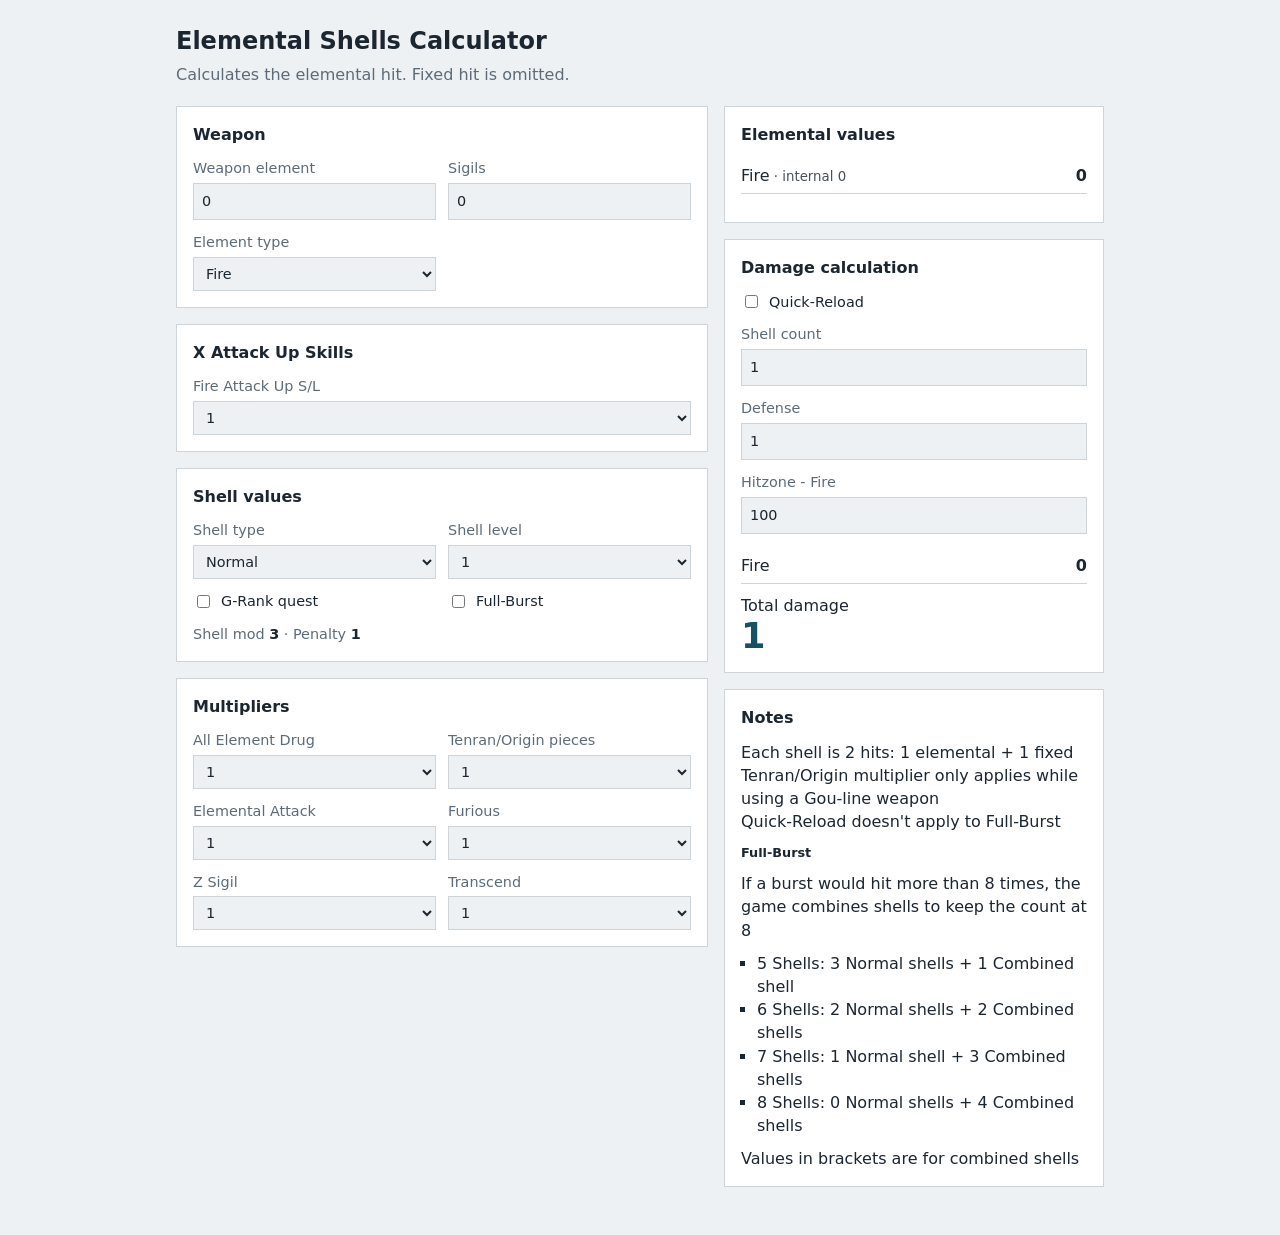
<file: index.html>
<!doctype html>
<html lang="en">
<head>
<meta charset="utf-8">
<meta name="viewport" content="width=device-width, initial-scale=1">
<title>Elemental Shells Calculator (ZZ)</title>
<link rel="stylesheet" href="styles.css">
<link rel="icon" type="image/x-icon" href="favicon.ico">
</head>
<body>
<main>
  <h1>Elemental Shells Calculator</h1>
  <p class="lead">Calculates the elemental hit. Fixed hit is omitted.</p>
  <div class="layout">
    <div>
      <section class="panel">
        <h2>Weapon</h2>
        <div class="grid">
          <label class="field"><span>Weapon element</span><input id="weaponElement" type="number" min="0" step="1" value="0" inputmode="numeric"></label>
          <label class="field"><span>Sigils</span><input id="sigils" type="number" min="0" step="1" value="0" inputmode="numeric"></label>
          <label class="field"><span>Element type</span><select id="element"></select></label>
        </div>
      </section>
      <section class="panel">
        <h2>X Attack Up Skills</h2>
        <div id="xau" class="grid"></div>
      </section>
      <section class="panel">
        <h2>Shell values</h2>
        <div class="grid">
          <label class="field"><span>Shell type</span><select id="shellType"></select></label>
          <label class="field"><span>Shell level</span><select id="shellLevel"></select></label>
          <label class="check"><input id="gRank" type="checkbox">G-Rank quest</label>
          <label class="check"><input id="fullBurst" type="checkbox">Full-Burst</label>
        </div>
        <p class="derived">Shell mod <b id="shellModOut"></b> · Penalty <b id="penaltyOut"></b></p>
      </section>
      <section class="panel">
        <h2>Multipliers</h2>
        <div id="multipliers" class="grid"></div>
      </section>
    </div>
    <div class="side">
      <section class="panel" aria-live="polite">
        <h2>Elemental values</h2>
        <div id="elementResults"></div>
      </section>
      <section class="panel" aria-live="polite">
        <h2>Damage calculation</h2>
        <div class="grid">
          <label class="check"><input id="quickReload" type="checkbox">Quick-Reload</label>
          <label class="field"><span>Shell count</span><input id="shellCount" type="number" min="1" max="8" step="1" value="1" inputmode="numeric"></label>
          <label class="field"><span>Defense</span><input id="defense" type="number" min="0" step="0.01" value="1" inputmode="decimal"></label>
        </div>
        <div id="hitzones" class="grid hitzones"></div>
        <div id="damageResults"></div>
      </section>
      <section class="panel" id="notes">
        <h2>Notes</h2>
        <span>Each shell is 2 hits: 1 elemental + 1 fixed</span><br>
        <span>Tenran/Origin multiplier only applies while using a Gou-line weapon</span><br>
        <span>Quick-Reload doesn't apply to Full-Burst</span>
        <h3>Full-Burst</h3>        
        <span>If a burst would hit more than 8 times, the game combines shells to keep the count at 8</span>
        <ul>
          <li>5 Shells: 3 Normal shells + 1 Combined shell</li>
          <li>6 Shells: 2 Normal shells + 2 Combined shells</li>
          <li>7 Shells: 1 Normal shell + 3 Combined shells</li>
          <li>8 Shells: 0 Normal shells + 4 Combined shells</li>
        </ul>
        <span>Values in brackets are for combined shells</span>
      </section>
    </div>
  </div>
</main>
<script type="module" src="scripts/main.js"></script>
</body>
</html>
</file>
<file: styles.css>
:root {
      --bg: #eef1f3;
      --panel: #ffffff;
      --header: #1c2630;
      --ink: #1c2630;
      --muted: #5d6b78;
      --line: #cdd5db;
      --accent: #1f6f8b;
      --accent-ink: #ffffff;
      --highlight: #175064;
      color-scheme: light;

  }

  @media (prefers-color-scheme: dark) {
      :root {
          --bg: #161923;
          --panel: #262c3d;
          --header: #dddef0;
          --ink: #bcbdd0;
          --muted: #a0b0bd;
          --line: #33414c;
          --accent: #5fb4d0;
          --accent-ink: #0d161b;
          --highlight: #b1dfee;
          color-scheme: dark;
      }
  }

  * {
      box-sizing: border-box;
      font-family: "IBM Plex Sans", "Trebuchet MS", "Segoe UI", system-ui, sans-serif;
  }

  body {
      margin: 0;
      background: var(--bg);
      color: var(--ink);
      line-height: 1.45;
  }

  main {
      max-width: 960px;
      margin: 0 auto;
      padding: 24px 16px 48px;
  }

  h1 {
      font-size: 1.5rem;
      margin: 0 0 4px;
  }

  p.lead {
      margin: 0 0 20px;
      color: var(--muted);
  }

  .layout {
      display: grid;
      gap: 16px;
      grid-template-columns: 1fr;
  }

  @media (min-width: 860px) {
      .layout {
          grid-template-columns: 1fr 380px;
          align-items: start;
      }

      .result-panel {
          top: 16px;
      }
  }

  .panel {
      background: var(--panel);
      border: 1px solid var(--line);
      padding: 16px;
  }

  .panel h2 {
      font-size: 1rem;
      margin: 0 0 12px;
      color: var(--header);
  }

  .panel h3 {
      font-size: 0.8rem;
      margin: 10px 0 10px;
  }

  .grid {
      display: grid;
      gap: 12px;
      grid-template-columns: repeat(auto-fit, minmax(170px, 1fr));
  }

  .panel+.panel {
      margin-top: 16px;
  }

  .field {
      display: flex;
      flex-direction: column;
      gap: 4px;
      font-size: .9rem;
  }

  .field span {
      color: var(--muted);
  }

  input,
  select {
      font: inherit;
      color: var(--ink);
      background: var(--bg);
      border: 1px solid var(--line);
      padding: 7px 8px;
      width: 100%;
  }

  input:focus-visible,
  select:focus-visible {
      outline: 2px solid var(--accent);
      outline-offset: 1px;
  }

  .side {
      display: flex;
      flex-direction: column;
      gap: 16px;
  }

  .side .panel+.panel {
      margin-top: 0;
  }

  .hitzones {
      margin-top: 12px;
  }

  #damageResults {
      margin-top: 14px;
  }

  #damageResults ul {
      list-style: none;
      margin: 0 0 10px;
      padding: 0;
  }

  #damageResults li {
      display: flex;
      justify-content: space-between;
      gap: 8px;
      padding: 6px 0;
      border-bottom: 1px solid var(--line);
  }

  #damageResults small {
      color: var(--muted);
  }

  .final-total {
      display: flex;
      flex-direction: column;
  }

  .final-total strong {
      font-size: 2.2rem;
      line-height: 1.1;
      color: var(--highlight);
  }

  .check {
      display: flex;
      align-items: center;
      gap: 8px;
      font-size: .9rem;
  }

  .check input {
      width: auto;
  }

  .derived {
      margin: 12px 0 0;
      color: var(--muted);
      font-size: .9rem;
  }

  .derived b {
      color: var(--ink);
  }


  #elementResults ul {
      list-style: none;
      margin: 0 0 12px;
      padding: 0;
  }

  #elementResults li {
      display: flex;
      justify-content: space-between;
      gap: 8px;
      padding: 6px 0;
      border-bottom: 1px solid var(--line);
  }

  #elementResults small {
      opacity: .8;
  }

  #notes ul {
      list-style: square;
      margin: 10px 0 10px 16px;
      padding: 0;
  }
</file>
